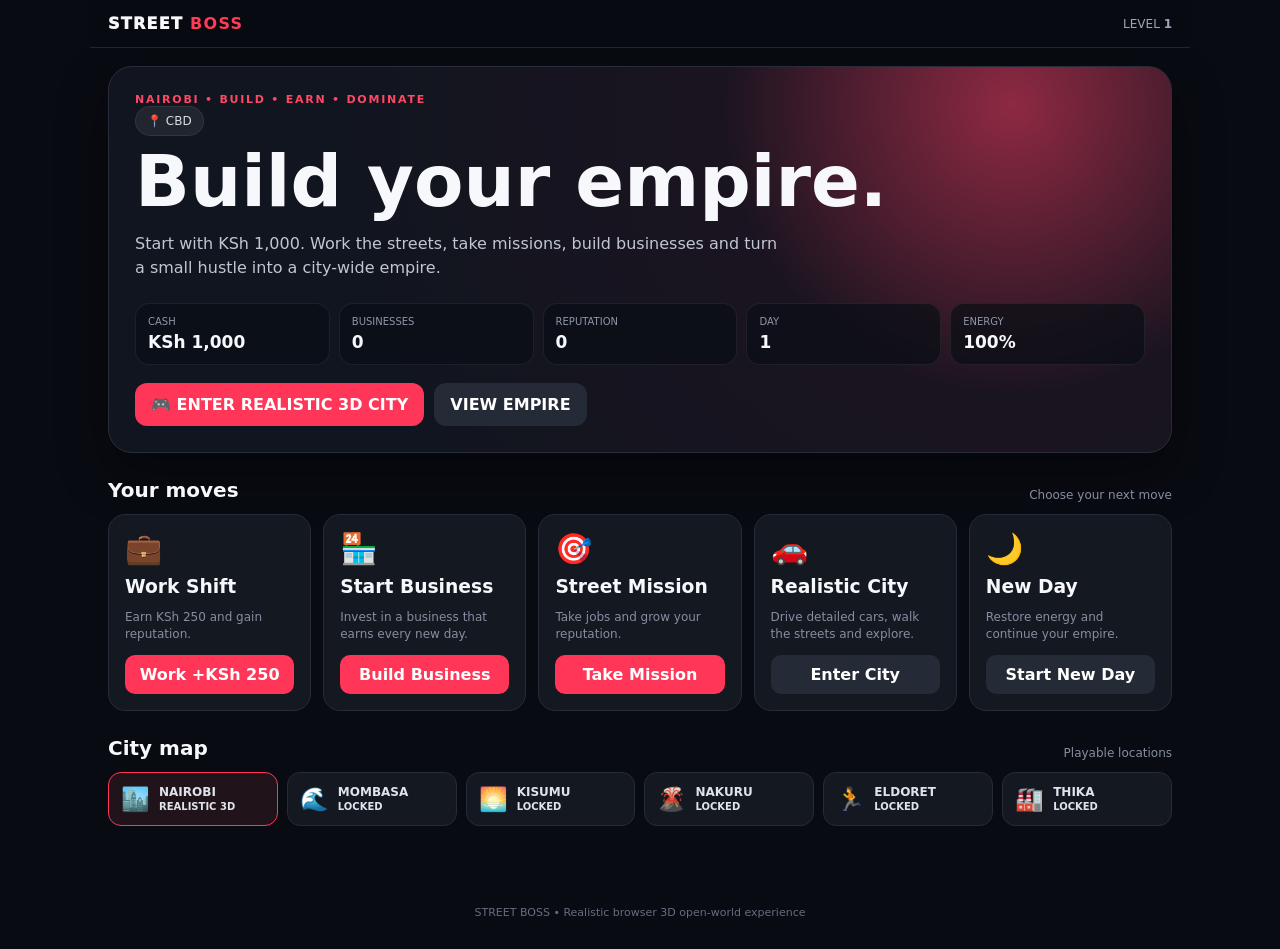
<file: index.html>
<!doctype html><html lang="en"><head><meta charset="utf-8"><meta name="viewport" content="width=device-width,initial-scale=1,maximum-scale=1,user-scalable=no"><meta name="theme-color" content="#090b12"><link rel="manifest" href="./manifest.webmanifest"><title>STREET BOSS — Build Your Empire</title><style>*{box-sizing:border-box}body{margin:0;background:#090b12;color:#f7f8fb;font-family:Inter,system-ui,-apple-system,Segoe UI,sans-serif}button{font:inherit;border:0;cursor:pointer}.app{max-width:1100px;margin:auto;min-height:100vh}.top{position:sticky;top:0;z-index:10;background:#090b12ed;backdrop-filter:blur(18px);border-bottom:1px solid #202532;padding:14px 18px}.nav{display:flex;align-items:center;justify-content:space-between}.brand{font-weight:950;letter-spacing:.08em}.brand b{color:#ff3b57}.level{font-size:12px;color:#9da5b6}.hero{margin:18px;border:1px solid #282d39;border-radius:24px;padding:26px;background:radial-gradient(circle at 85% 10%,#8e2942,#1a1420 30%,#11151f 70%);box-shadow:0 20px 50px #0006}.eyebrow{color:#ff4863;font-size:11px;font-weight:900;letter-spacing:.16em}.hero h1{font-size:clamp(38px,7vw,72px);line-height:.94;margin:12px 0}.hero p{color:#c0c6d2;max-width:650px;line-height:1.55}.location{display:inline-flex;gap:7px;background:#ffffff12;border:1px solid #ffffff12;border-radius:99px;padding:7px 11px;color:#d8dce5;font-size:12px}.stats{display:grid;grid-template-columns:repeat(5,1fr);gap:9px;margin-top:22px}.stat{background:#0b0e15b8;border:1px solid #ffffff12;border-radius:14px;padding:12px}.stat small{display:block;color:#8e97a8;font-size:10px}.stat strong{display:block;margin-top:5px;font-size:17px}.play{display:flex;gap:10px;flex-wrap:wrap;margin-top:18px}.play button{padding:12px 16px;border-radius:12px;background:#ff3657;color:#fff;font-weight:900}.play button.alt{background:#252b36}.wrap{padding:0 18px 50px}.head{display:flex;align-items:end;justify-content:space-between;margin:25px 0 12px}.head h2{margin:0;font-size:20px}.muted{color:#858ea0;font-size:12px}.grid{display:grid;grid-template-columns:repeat(5,1fr);gap:12px}.card{background:#141821;border:1px solid #252b37;border-radius:17px;padding:16px;min-height:170px}.icon{font-size:30px}.card h3{margin:10px 0 5px}.card p{color:#858ea0;font-size:12px;min-height:34px;line-height:1.4}.card button{width:100%;padding:10px;border-radius:10px;background:#ff3657;color:white;font-weight:850}.card button.alt{background:#252b36}.city-grid{display:grid;grid-template-columns:repeat(6,1fr);gap:9px}.city{background:#141821;border:1px solid #252b37;color:#dfe3eb;border-radius:13px;padding:12px;display:flex;align-items:center;gap:9px;text-align:left}.city span{font-size:23px}.city b{font-size:12px}.city.selected{border-color:#ff3657;background:#21131a}.footer{text-align:center;color:#656e80;padding:30px;font-size:11px}@media(max-width:850px){.grid{grid-template-columns:repeat(3,1fr)}.city-grid{grid-template-columns:repeat(3,1fr)}.stats{grid-template-columns:repeat(3,1fr)}}@media(max-width:560px){.hero{margin:10px;padding:19px}.wrap{padding:0 10px 40px}.grid{grid-template-columns:repeat(2,1fr)}.stats{grid-template-columns:repeat(2,1fr)}.city-grid{grid-template-columns:repeat(2,1fr)}} </style></head><body><div class="app"><header class="top"><div class="nav"><div class="brand">STREET <b>BOSS</b></div><div class="level">LEVEL <strong>1</strong></div></div></header><section class="hero"><div class="eyebrow">NAIROBI • BUILD • EARN • DOMINATE</div><div class="location">📍 CBD</div><h1>Build your empire.</h1><p>Start with KSh 1,000. Work the streets, take missions, build businesses and turn a small hustle into a city-wide empire.</p><div class="stats"><div class="stat"><small>CASH</small><strong>KSh 1,000</strong></div><div class="stat"><small>BUSINESSES</small><strong>0</strong></div><div class="stat"><small>REPUTATION</small><strong>0</strong></div><div class="stat"><small>DAY</small><strong>1</strong></div><div class="stat"><small>ENERGY</small><strong>100%</strong></div></div><div class="play"><button onclick="location.href='./3d-safe.html'">🎮 ENTER REALISTIC 3D CITY</button><button class="alt" onclick="document.querySelector('.wrap').scrollIntoView({behavior:'smooth'})">VIEW EMPIRE</button></div></section><main class="wrap"><div class="head"><h2>Your moves</h2><span class="muted">Choose your next move</span></div><div class="grid"><article class="card"><div class="icon">💼</div><h3>Work Shift</h3><p>Earn KSh 250 and gain reputation.</p><button onclick="action('work')">Work +KSh 250</button></article><article class="card"><div class="icon">🏪</div><h3>Start Business</h3><p>Invest in a business that earns every new day.</p><button onclick="action('business')">Build Business</button></article><article class="card"><div class="icon">🎯</div><h3>Street Mission</h3><p>Take jobs and grow your reputation.</p><button onclick="location.href='./3d-safe.html'">Take Mission</button></article><article class="card"><div class="icon">🚗</div><h3>Realistic City</h3><p>Drive detailed cars, walk the streets and explore.</p><button class="alt" onclick="location.href='./3d-safe.html'">Enter City</button></article><article class="card"><div class="icon">🌙</div><h3>New Day</h3><p>Restore energy and continue your empire.</p><button class="alt" onclick="action('rest')">Start New Day</button></article></div><div class="head"><h2>City map</h2><span class="muted">Playable locations</span></div><div class="city-grid"><button class="city selected" onclick="location.href='./3d-safe.html'"><span>🏙️</span><b>NAIROBI<br><small>REALISTIC 3D</small></b></button><button class="city"><span>🌊</span><b>MOMBASA<br><small>LOCKED</small></b></button><button class="city"><span>🌅</span><b>KISUMU<br><small>LOCKED</small></b></button><button class="city"><span>🌋</span><b>NAKURU<br><small>LOCKED</small></b></button><button class="city"><span>🏃</span><b>ELDORET<br><small>LOCKED</small></b></button><button class="city"><span>🏭</span><b>THIKA<br><small>LOCKED</small></b></button></div></main><footer class="footer">STREET BOSS • Realistic browser 3D open-world experience</footer></div><script src="./game.js"></script><script>if('serviceWorker'in navigator)navigator.serviceWorker.register('./sw.js').catch(()=>{});</script></body></html>
</file>
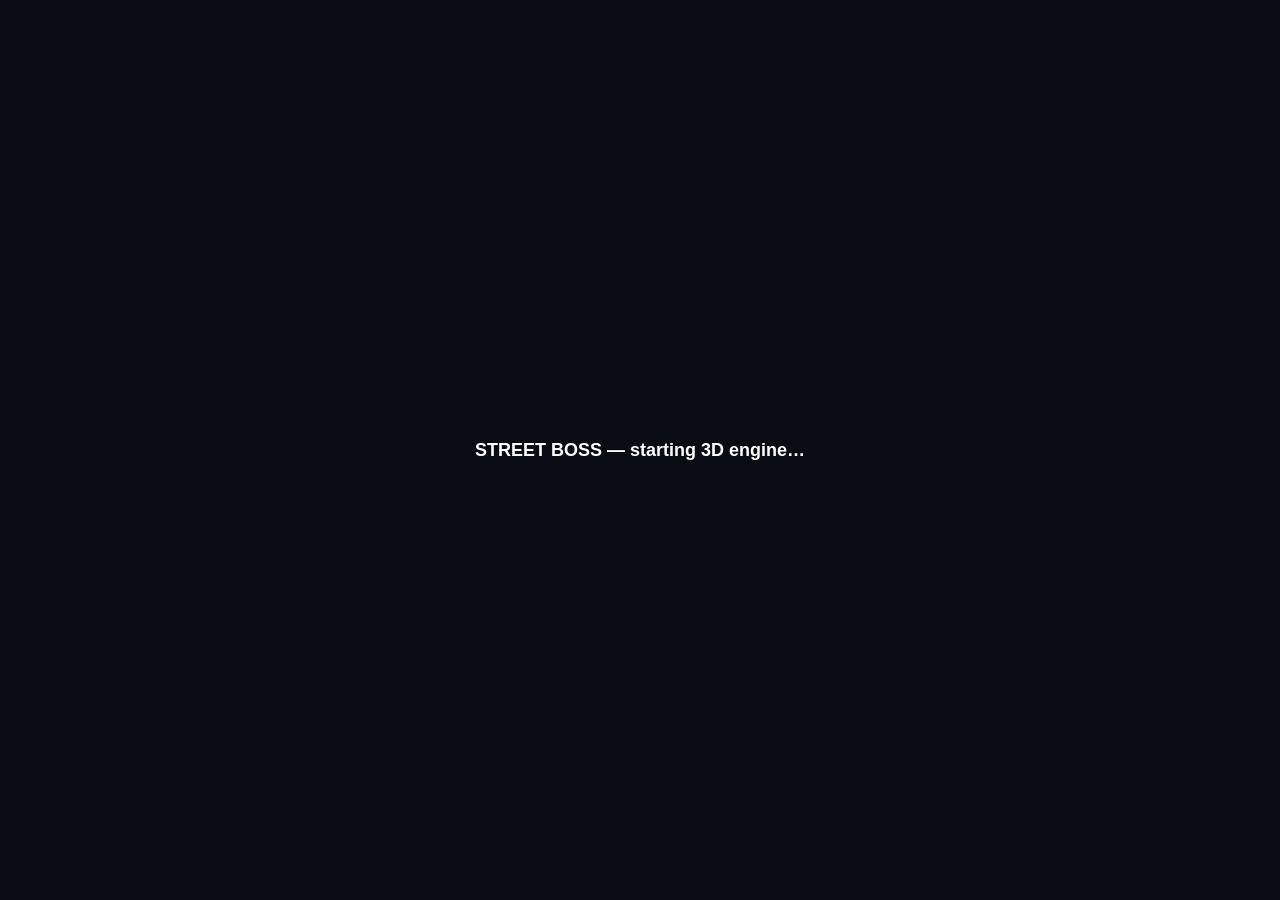
<file: 3d-safe.html>
<!doctype html><html><head><meta charset="utf-8"><meta name="viewport" content="width=device-width,initial-scale=1,maximum-scale=1,user-scalable=no"><title>STREET BOSS 3D</title><style>html,body{margin:0;height:100%;overflow:hidden;background:#101820;font-family:Arial;color:#fff}canvas{display:block}.hud{position:fixed;z-index:5;top:0;left:0;right:0;padding:12px;pointer-events:none}.pill{display:inline-block;background:#081019dd;border:1px solid #ffffff22;border-radius:12px;padding:8px 11px;margin:3px;font-size:12px;font-weight:800}.money{color:#ff526c}.wanted{color:#ffd34d}.buttons{position:fixed;z-index:6;right:12px;bottom:12px;display:flex;flex-direction:column;gap:8px}.buttons button,.pad button{border:0;border-radius:14px;background:#f33656;color:#fff;font-weight:900;padding:12px;cursor:pointer}.buttons .dark{background:#101a24}.pad{position:fixed;z-index:6;left:12px;bottom:12px;display:grid;grid-template-columns:55px 55px 55px;gap:5px}.pad button{height:55px;background:#081019dd;border:1px solid #ffffff22;font-size:20px}.up{grid-column:2}.down{grid-column:2}.right{grid-column:3}.loading{position:fixed;z-index:20;inset:0;display:grid;place-items:center;background:#080d13;font-weight:900;font-size:18px}.msg{position:fixed;z-index:30;left:50%;top:50%;transform:translate(-50%,-50%);background:#111923;padding:24px;border-radius:18px;max-width:80%;text-align:center;display:none}</style></head><body><div id="load" class="loading">STREET BOSS — starting 3D engine…</div><div id="msg" class="msg"></div><div class="hud"><span class="pill">STREET <b style="color:#ff3657">BOSS</b></span><span class="pill money" id="cash">KSh 1,000</span><span class="pill">REP <b id="rep">0</b></span><span class="pill wanted">WANTED <b id="wanted">0</b> ★★★★★</span><span class="pill" id="mode">ON FOOT</span></div><div class="buttons"><button id="enter">ENTER VEHICLE</button><button class="dark" id="mission">MISSION</button><button class="dark" onclick="location.href='./'">DASHBOARD</button></div><div class="pad"><button class="up" data-k="u">▲</button><button data-k="l">◀</button><button class="down" data-k="d">▼</button><button class="right" data-k="r">▶</button></div><script>function showError(t){document.getElementById('load').style.display='none';const m=document.getElementById('msg');m.style.display='block';m.innerHTML=t}function loadThree(){return new Promise((resolve,reject)=>{const urls=['https://cdn.jsdelivr.net/npm/three@0.180.0/build/three.min.js','https://unpkg.com/three@0.180.0/build/three.min.js','https://cdnjs.cloudflare.com/ajax/libs/three.js/r180/three.min.js'];let i=0;function next(){if(i>=urls.length){reject(new Error('All 3D engine servers failed'));return}const s=document.createElement('script');s.src=urls[i++];s.async=true;s.onload=()=>window.THREE?resolve():next();s.onerror=next;document.head.appendChild(s)}next()})}loadThree().then(start).catch(e=>showError('STREET BOSS could not start the 3D engine.<br><br>Check your internet connection, then refresh this page.')).catch(console.error);function start(){try{const T=window.THREE,$=id=>document.getElementById(id),save=JSON.parse(localStorage.getItem('streetboss-save-v1')||'{}');save.cash=Number.isFinite(save.cash)?save.cash:1000;save.rep=Number.isFinite(save.rep)?save.rep:0;const scene=new T.Scene();scene.background=new T.Color(0x78979e);scene.fog=new T.Fog(0x78979e,80,700);const camera=new T.PerspectiveCamera(60,innerWidth/innerHeight,.1,1200);const renderer=new T.WebGLRenderer({antialias:true});renderer.setSize(innerWidth,innerHeight);renderer.setPixelRatio(Math.min(devicePixelRatio,1.5));renderer.shadowMap.enabled=true;renderer.shadowMap.type=T.PCFSoftShadowMap;document.body.prepend(renderer.domElement);scene.add(new T.HemisphereLight(0xdbeeff,0x30452f,2));const sun=new T.DirectionalLight(0xffdfbd,3);sun.position.set(-120,180,100);sun.castShadow=true;sun.shadow.mapSize.set(1024,1024);scene.add(sun);const mat=(c,r=.8,m=0)=>new T.MeshStandardMaterial({color:c,roughness:r,metalness:m});const grass=mat(0x466b45),road=mat(0x252a30,.95),building=mat(0x737b82,.8),glass=mat(0x356277,.15,.35),red=mat(0xe83350,.3,.25),black=mat(0x11151a,.3,.7),skin=mat(0x89533b),cloth=mat(0x273a54);function cube(w,h,d,m,x,y,z){const o=new T.Mesh(new T.BoxGeometry(w,h,d),m);o.position.set(x,y,z);o.castShadow=o.receiveShadow=true;return o}scene.add(cube(1000,.2,1000,grass,0,-.1,0));for(let z=-300;z<=300;z+=100)scene.add(cube(1000,.12,55,road,0,.02,z));for(let x=-300;x<=300;x+=100)scene.add(cube(55,.12,1000,road,x,.02,0));const buildings=[];for(let x=-450;x<=450;x+=100)for(let z=-450;z<=450;z+=100){if(Math.abs(x)<=30&&Math.abs(z)<=30)continue;const h=18+((Math.abs(x*7+z*11)%35));const b=cube(52,h,52,mat([0x6f625b,0x63727b,0x8a755f,0x596d72][Math.abs(x+z)%4],.78),x,h/2,z);buildings.push({x,z,w:52,d:52});for(let y=4;y<h;y+=4)for(let xx=-20;xx<=20;xx+=8){b.parent.add(cube(3,1.6,.12,glass,x+xx,y,z-26.1));b.parent.add(cube(3,1.6,.12,glass,x+xx,y,z+26.1))}}function person(scale=1,color=0x263449){const g=new T.Group();g.add(cube(.9,1.5,.55,mat(color,.75),0,2.4,0));const head=new T.Mesh(new T.SphereGeometry(.42,20,14),skin);head.position.y=3.45;g.add(head);for(const a of[-.24,.24])g.add(cube(.28,1.5,.3,black,a,.75,0));g.scale.setScalar(scale);return g}function car(color){const g=new T.Group();g.add(cube(2.5,.65,4.5,mat(color,.28,.3),0,.65,0));g.add(cube(2,.65,2.2,black,0,1.15,-.15));g.add(cube(1.65,.4,1.7,glass,0,1.5,-.15));for(const x of[-1.2,1.2])for(const z of[-1.5,1.5]){const w=new T.Mesh(new T.CylinderGeometry(.36,.36,.24,18),black);w.rotation.z=Math.PI/2;w.position.set(x,.3,z);g.add(w)}g.traverse(o=>{if(o.isMesh)o.castShadow=true});return g}const player=person(1.1);player.position.set(0,0,40);scene.add(player);const vehicle=car(0xe83350);vehicle.position.set(6,.1,42);scene.add(vehicle);const people=[];for(let i=0;i<18;i++){const p=person(.75,[0x263449,0x7d3940,0x2d6645,0x8a6948][i%4]);p.position.set(-450+(i*87)%900,0,-450+(i*137)%900);p.userData.v=i%2?1:-1;scene.add(p);people.push(p)}const cars=[];for(let i=0;i<12;i++){const c=car([0xd8ad36,0x3673a8,0xe8e8e8,0x30343a,0xc94757][i%5]);c.position.set(-450+i*80,.1,i%2?110:-110);scene.add(c);cars.push({o:c,v:(i%2?1:-1)*(9+i%4*2)})}const marker=new T.Mesh(new T.CylinderGeometry(2.7,.8,.2,32),new T.MeshBasicMaterial({color:0xb85cff}));marker.position.set(150,.15,-150);scene.add(marker);let inCar=false,wanted=0,done=false;const keys={u:0,d:0,l:0,r:0};function sync(){$('cash').textContent='KSh '+Math.floor(save.cash).toLocaleString();$('rep').textContent=Math.floor(save.rep);$('wanted').textContent=wanted;$('mode').textContent=inCar?'IN VEHICLE':'ON FOOT';$('enter').textContent=inCar?'EXIT VEHICLE':'ENTER VEHICLE';localStorage.setItem('streetboss-save-v1',JSON.stringify(save))}sync();function toggle(){if(!inCar&&player.position.distanceTo(vehicle.position)<8){inCar=true;player.visible=false;vehicle.position.copy(player.position);sync()}else if(inCar){inCar=false;player.visible=true;player.position.copy(vehicle.position);player.position.x+=3;sync()}}$('enter').onclick=toggle;$('mission').onclick=()=>{done=false};addEventListener('keydown',e=>{const k=e.key.toLowerCase();if(k==='w'||k==='arrowup')keys.u=1;if(k==='s'||k==='arrowdown')keys.d=1;if(k==='a'||k==='arrowleft')keys.l=1;if(k==='d'||k==='arrowright')keys.r=1;if(k==='e')toggle();if(k==='f'){wanted=Math.min(5,wanted+1);sync()}if(k==='r'){player.position.set(0,0,40);vehicle.position.set(6,.1,42);inCar=false;player.visible=true;sync()}});addEventListener('keyup',e=>{const k=e.key.toLowerCase();if(k==='w'||k==='arrowup')keys.u=0;if(k==='s'||k==='arrowdown')keys.d=0;if(k==='a'||k==='arrowleft')keys.l=0;if(k==='d'||k==='arrowright')keys.r=0});document.querySelectorAll('.pad button').forEach(b=>{b.onpointerdown=e=>{e.preventDefault();keys[b.dataset.k]=1};b.onpointerup=b.onpointercancel=()=>keys[b.dataset.k]=0});function loop(t){const dt=.016,sp=inCar?24:9;const dx=(keys.r-keys.l)*sp*dt,dz=(keys.d-keys.u)*sp*dt;if(inCar){vehicle.position.x+=dx;vehicle.position.z+=dz;player.position.copy(vehicle.position)}else{player.position.x+=dx;player.position.z+=dz;if(dx||dz)player.rotation.y=Math.atan2(dx,dz)}people.forEach(p=>{p.position.x+=p.userData.v*dt;if(p.position.x>470||p.position.x<-470)p.userData.v*=-1});cars.forEach(c=>{c.o.position.x+=c.v*dt;if(c.o.position.x>500)c.o.position.x=-500;if(c.o.position.x<-500)c.o.position.x=500});const target=inCar?vehicle:player;camera.position.lerp(new T.Vector3(target.position.x,8,target.position.z+15),.1);camera.lookAt(target.position.x,target.position.y+2,target.position.z);marker.rotation.y+=.02;if(!done&&target.position.distanceTo(marker.position)<8){done=true;save.cash+=500;save.rep+=10;sync()}renderer.render(scene,camera);requestAnimationFrame(loop)}addEventListener('resize',()=>{camera.aspect=innerWidth/innerHeight;camera.updateProjectionMatrix();renderer.setSize(innerWidth,innerHeight)});$('load').style.display='none';requestAnimationFrame(loop)}catch(e){showError('STREET BOSS 3D error: '+e.message)}}
</file>
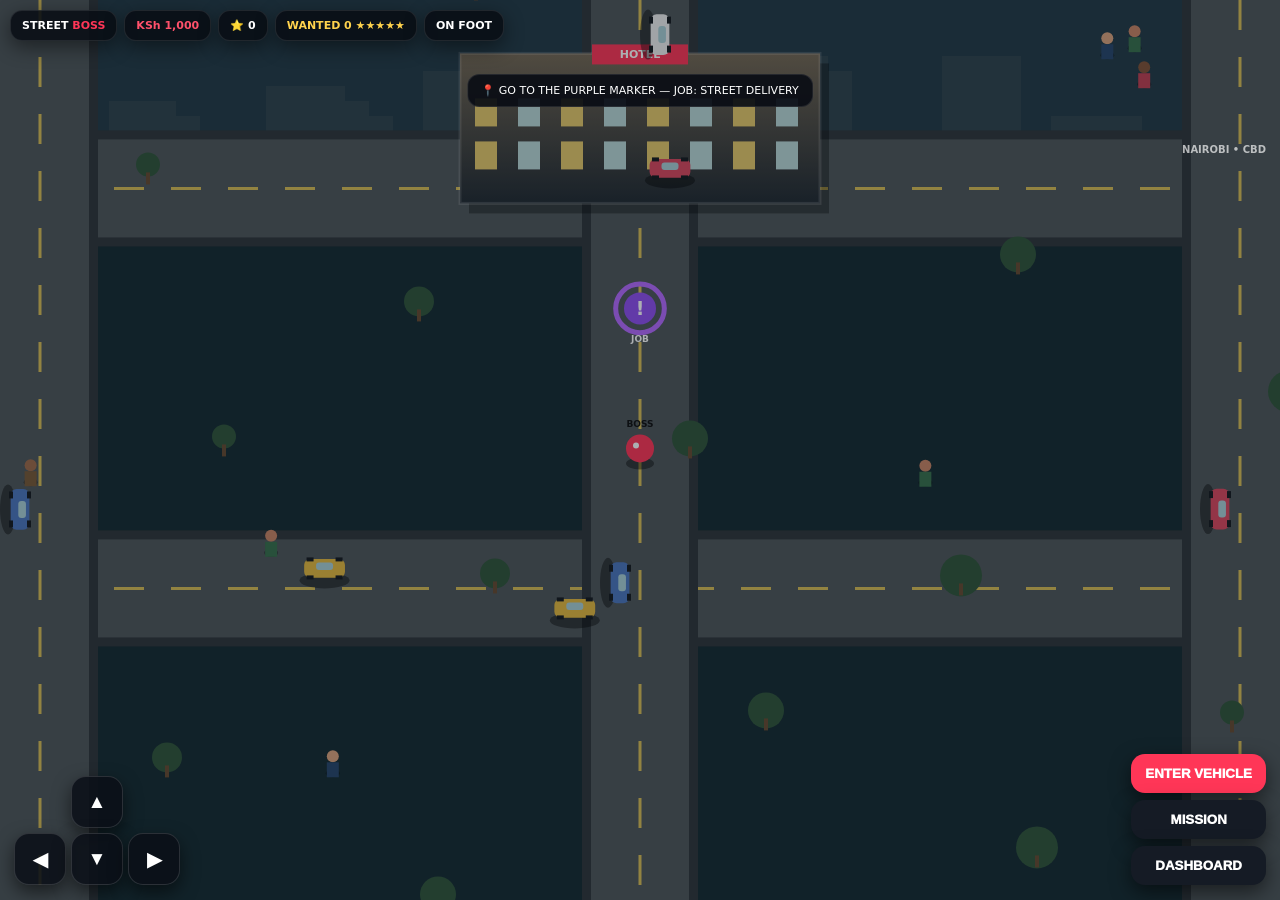
<file: city.html>
<!doctype html><html lang="en"><head><meta charset="utf-8"><meta name="viewport" content="width=device-width,initial-scale=1,viewport-fit=cover"><meta name="theme-color" content="#090b12"><title>STREET BOSS — Open World</title><style>*{box-sizing:border-box}html,body{margin:0;height:100%;overflow:hidden;background:#111;font-family:Inter,system-ui,sans-serif;color:#fff}canvas{position:fixed;inset:0;width:100%;height:100%;display:block}.hud{position:fixed;inset:0;pointer-events:none}.top{display:flex;gap:7px;padding:10px;flex-wrap:wrap}.pill{background:#090d14dd;border:1px solid #ffffff18;border-radius:12px;padding:8px 11px;font-size:11px;font-weight:900;box-shadow:0 6px 20px #0007}.money{color:#ff516b}.wanted{color:#ffd34d}.mission{position:absolute;left:50%;top:74px;transform:translateX(-50%);background:#090d14e8;border:1px solid #ffffff18;border-radius:12px;padding:9px 13px;font-size:11px;white-space:nowrap}.controls{position:absolute;left:14px;bottom:15px;display:grid;grid-template-columns:52px 52px 52px;grid-template-rows:52px 52px;gap:5px;pointer-events:auto}.btn{border:1px solid #ffffff22;background:#0b1018dd;color:#fff;border-radius:15px;font-size:19px;font-weight:900;touch-action:none;box-shadow:0 7px 18px #0008}.up{grid-column:2}.left{grid-row:2}.down{grid-column:2;grid-row:2}.right{grid-column:3;grid-row:2}.actions{position:absolute;right:14px;bottom:15px;display:flex;flex-direction:column;gap:7px;pointer-events:auto}.act{background:#ff3657;color:#fff;border:0;border-radius:14px;padding:12px 14px;font-weight:950;box-shadow:0 7px 20px #0008}.dark{background:#151b25}.toast{position:fixed;left:50%;bottom:92px;transform:translate(-50%,20px);opacity:0;background:#fff;color:#111;padding:10px 15px;border-radius:12px;font-size:12px;font-weight:900;transition:.2s;z-index:5}.toast.show{opacity:1;transform:translate(-50%,0)}@media(max-width:600px){.mission{font-size:9px;top:65px}.pill{font-size:10px;padding:7px 9px}}</style></head><body><canvas id="c"></canvas><div class="hud"><div class="top"><div class="pill">STREET <span style="color:#ff3657">BOSS</span></div><div class="pill money" id="cash">KSh 1,000</div><div class="pill">⭐ <span id="rep">0</span></div><div class="pill wanted">WANTED <span id="stars">0</span> ★★★★★</div><div class="pill" id="mode">ON FOOT</div></div><div class="mission" id="missionText">📍 GO TO THE PURPLE MARKER — JOB: STREET DELIVERY</div><div class="controls"><button class="btn up" data-k="up">▲</button><button class="btn left" data-k="left">◀</button><button class="btn down" data-k="down">▼</button><button class="btn right" data-k="right">▶</button></div><div class="actions"><button class="act" id="action">ENTER VEHICLE</button><button class="act dark" id="missionBtn">MISSION</button><button class="act dark" onclick="location.href='./'">DASHBOARD</button></div></div><div id="toast" class="toast"></div><script>
const cv=document.getElementById('c'),x=cv.getContext('2d'),S='streetboss-save-v1';let save=JSON.parse(localStorage.getItem(S)||'{}');save.cash=save.cash??1000;save.rep=save.rep??0;localStorage.setItem(S,JSON.stringify(save));let W,H,dpr,keys={up:0,down:0,left:0,right:0},cam={x:1500,y:1050},mode='foot',wanted=0,mission={x:1500,y:420,active:true},player={x:1500,y:560,a:0},car={x:1490,y:620,a:0,v:0},police=[];const roadsX=[360,900,1500,2100,2640],roadsY=[300,700,1100,1500,1850];const blocks=[{x:500,y:500,w:260,h:150,n:'KIBANDA',col:'#b66d3b'},{x:2450,y:500,w:320,h:170,n:'GARAGE',col:'#566977'},{x:500,y:1280,w:330,h:180,n:'OFFICE',col:'#637d8c'},{x:2400,y:1280,w:350,h:190,n:'NIGHT CLUB',col:'#543e78'},{x:1500,y:1690,w:420,h:180,n:'CENTRAL MARKET',col:'#a55e3d'},{x:1500,y:240,w:360,h:150,n:'HOTEL',col:'#766955'}];const npcs=[],traffic=[];for(let i=0;i<26;i++)npcs.push({x:100+Math.random()*2800,y:100+Math.random()*1900,dx:Math.random()<.5?-1:1,dy:Math.random()<.5?-1:1,c:i%4});for(let i=0;i<20;i++)traffic.push({x:Math.random()*3000,y:roadsY[i%roadsY.length]+(i%2?20:-20),v:80+Math.random()*100,d:i%2?1:-1,col:['#d9485f','#e4b83f','#4c76bd','#e9e9e9','#222'][i%5],vert:false});for(let i=0;i<10;i++)traffic.push({x:roadsX[i%roadsX.length]+(i%2?20:-20),y:Math.random()*2100,v:70+Math.random()*90,d:i%2?1:-1,col:['#d9485f','#e4b83f','#4c76bd','#eee'][i%4],vert:true});for(let i=0;i<3;i++)police.push({x:200+i*250,y:180});function resize(){dpr=devicePixelRatio||1;W=innerWidth;H=innerHeight;cv.width=W*dpr;cv.height=H*dpr;x.setTransform(dpr,0,0,dpr,0,0)}addEventListener('resize',resize);resize();const $=i=>document.getElementById(i);function sync(){localStorage.setItem(S,JSON.stringify(save));$('cash').textContent='KSh '+Math.floor(save.cash).toLocaleString();$('rep').textContent=Math.floor(save.rep);$('stars').textContent=Math.floor(wanted);$('mode').textContent=mode==='car'?'IN VEHICLE':'ON FOOT';$('action').textContent=mode==='car'?'EXIT VEHICLE':'ENTER VEHICLE'}function toast(t){let e=$('toast');e.textContent=t;e.classList.add('show');clearTimeout(window.tt);window.tt=setTimeout(()=>e.classList.remove('show'),1800)}sync();function sx(a){return a-cam.x+W/2}function sy(a){return a-cam.y+H/2}function blocked(px,py){return blocks.some(b=>Math.abs(px-b.x)<b.w/2+12&&Math.abs(py-b.y)<b.h/2+12)}function carDraw(px,py,a,col,sc=1){let X=sx(px),Y=sy(py);x.save();x.translate(X,Y);x.rotate(a);x.fillStyle='#0006';x.beginPath();x.ellipse(0,12,25,8,0,0,7);x.fill();x.fillStyle=col;x.beginPath();x.roundRect(-24*sc,-11*sc,48*sc,22*sc,6);x.fill();x.fillStyle='#a9ced5';x.beginPath();x.roundRect(-10*sc,-7*sc,20*sc,9*sc,3);x.fill();x.fillStyle='#171b20';x.fillRect(-18,-11,7,4);x.fillRect(11,-11,7,4);x.fillRect(-18,7,7,4);x.fillRect(11,7,7,4);x.restore()}
function draw(){let night=new Date().getHours()>19||new Date().getHours()<6;x.fillStyle=night?'#172b31':'#638866';x.fillRect(0,0,W,H);x.fillStyle=night?'#243a46':'#7899a0';x.fillRect(0,0,W,H*.19);for(let i=0;i<24;i++){let bx=(i*157)%W,bh=25+(i%7)*15;x.fillStyle=night?'#30434c':'#506960';x.fillRect(bx,H*.19-bh,55+(i%4)*12,bh)}for(const y of roadsY){x.fillStyle='#30363a';x.fillRect(0,sy(y-58),W,116);x.fillStyle='#50575a';x.fillRect(0,sy(y-49),W,98);x.strokeStyle='#d8bd56';x.lineWidth=3;x.setLineDash([30,27]);x.beginPath();x.moveTo(0,sy(y));x.lineTo(W,sy(y));x.stroke();x.setLineDash([])}for(const q of roadsX){x.fillStyle='#30363a';x.fillRect(sx(q-58),0,116,H);x.fillStyle='#50575a';x.fillRect(sx(q-49),0,98,H);x.strokeStyle='#d8bd56';x.lineWidth=3;x.setLineDash([30,27]);x.beginPath();x.moveTo(sx(q),0);x.lineTo(sx(q),H);x.stroke();x.setLineDash([])}for(let i=0;i<55;i++){let tx=(i*271)%3000,ty=(i*137)%2100;x.fillStyle='#31563b';x.beginPath();x.arc(sx(tx),sy(ty),12+(i%4)*3,0,7);x.fill();x.fillStyle='#684b31';x.fillRect(sx(tx-2),sy(ty+8),4,12)}for(const b of blocks){let bx=sx(b.x-b.w/2),by=sy(b.y-b.h/2);x.fillStyle='#0005';x.fillRect(bx+9,by+10,b.w,b.h);let g=x.createLinearGradient(bx,by,bx,by+b.h);g.addColorStop(0,b.col);g.addColorStop(1,'#222a31');x.fillStyle=g;x.fillRect(bx,by,b.w,b.h);x.strokeStyle='#ffffff25';x.strokeRect(bx,by,b.w,b.h);for(let j=0;j<Math.floor(b.w/44);j++){x.fillStyle=j%2?'#b9d8d6':'#e5c86a';x.fillRect(bx+15+j*43,by+45,22,28);x.fillRect(bx+15+j*43,by+88,22,28)}x.fillStyle='#ff3657';x.fillRect(bx+b.w/2-48,by-9,96,20);x.fillStyle='#fff';x.font='900 11px system-ui';x.textAlign='center';x.fillText(b.n,bx+b.w/2,by+5)}for(const n of npcs){n.x+=n.dx*.15;n.y+=n.dy*.15;let px=sx(n.x),py=sy(n.y);x.fillStyle='#0005';x.beginPath();x.ellipse(px,py+12,7,4,0,0,7);x.fill();x.fillStyle=['#d9a27c','#805337','#c78465','#9f6b4a'][n.c];x.beginPath();x.arc(px,py-5,6,0,7);x.fill();x.fillStyle=['#29476c','#bf4052','#39704c','#7a5a38'][n.c];x.fillRect(px-6,py+1,12,15)}for(const t of traffic){t.x+=t.vert?0:t.d*t.v*.016;t.y+=t.vert?t.d*t.v*.016:0;if(t.x>3050)t.x=-50;if(t.x<-50)t.x=3050;if(t.y>2150)t.y=-50;if(t.y<-50)t.y=2150;carDraw(t.x,t.y,t.vert?Math.PI/2:0,t.col,.85)}if(mode==='car')carDraw(car.x,car.y,car.a,'#ff3657',1.05);else{let px=sx(player.x),py=sy(player.y);x.fillStyle='#0006';x.beginPath();x.ellipse(px,py+15,14,6,0,0,7);x.fill();x.fillStyle='#ff3657';x.beginPath();x.arc(px,py,14,0,7);x.fill();x.fillStyle='#fff';x.beginPath();x.arc(px-4,py-3,3,0,7);x.fill();x.fillStyle='#111';x.font='900 9px system-ui';x.textAlign='center';x.fillText('BOSS',px,py-21)}for(const p of police){if(wanted){let tx=mode==='car'?car.x:player.x,ty=mode==='car'?car.y:player.y,dx=tx-p.x,dy=ty-p.y,d=Math.hypot(dx,dy);if(d<700){p.x+=dx/d*35*.016;p.y+=dy/d*35*.016}}carDraw(p.x,p.y,0,'#2e6bd1',1)}let mx=sx(mission.x),my=sy(mission.y);x.strokeStyle='#b56aff';x.lineWidth=5;x.beginPath();x.arc(mx,my,25+Math.sin(Date.now()/160)*5,0,7);x.stroke();x.fillStyle='#8f4ff0';x.beginPath();x.arc(mx,my,16,0,7);x.fill();x.fillStyle='#fff';x.font='900 19px system-ui';x.textAlign='center';x.fillText('!',mx,my+7);x.font='800 9px system-ui';x.fillText('JOB',mx,my+34);if(night){x.fillStyle='#07101a55';x.fillRect(0,0,W,H)}x.fillStyle='#ffffffaa';x.font='800 10px system-ui';x.textAlign='right';x.fillText('NAIROBI • CBD',W-14,Math.max(110,H*.17))}
function move(dt){let dx=(keys.right?1:0)-(keys.left?1:0),dy=(keys.down?1:0)-(keys.up?1:0);if(mode==='foot'){if(dx||dy){let l=Math.hypot(dx,dy);dx/=l;dy/=l;let nx=player.x+dx*190*dt,ny=player.y+dy*190*dt;if(!blocked(nx,player.y))player.x=nx;if(!blocked(player.x,ny))player.y=ny}}else{let throttle=(keys.up?1:0)-(keys.down?1:0);car.v+=throttle*250*dt;car.v*=Math.pow(.88,dt*60);car.v=Math.max(-90,Math.min(430,car.v));car.a+=((keys.right?1:0)-(keys.left?1:0))*1.9*dt*(Math.abs(car.v)/120+.2);let nx=car.x+Math.cos(car.a)*car.v*dt,ny=car.y+Math.sin(car.a)*car.v*dt;if(!blocked(nx,ny)){car.x=nx;car.y=ny}else{car.v*=-.25;wanted=Math.min(5,wanted+1);toast('💥 Crash! Police attention increased.')}}let tx=mode==='car'?car.x:player.x,ty=mode==='car'?car.y:player.y;cam.x+=(tx-cam.x)*Math.min(1,dt*5);cam.y+=(ty-cam.y)*Math.min(1,dt*5);if(wanted>0)wanted=Math.max(0,wanted-dt*.008);let dist=Math.hypot(tx-mission.x,ty-mission.y);if(mission.active&&dist<60){mission.active=false;save.cash+=700;save.rep+=15;wanted=Math.max(0,wanted-1);$('missionText').textContent='✅ JOB COMPLETE — KSh 700 +15 REP';toast('Mission complete! +KSh 700');setTimeout(()=>{mission.x=250+Math.random()*2500;mission.y=180+Math.random()*1700;mission.active=true;$('missionText').textContent='📍 NEW JOB — REACH THE PURPLE MARKER'},1400);sync()}}
function toggleVehicle(){if(mode==='foot'){let d=Math.hypot(player.x-car.x,player.y-car.y);if(d<100){mode='car';car.x=player.x;car.y=player.y;toast('🚗 Vehicle entered — WASD to drive');sync()}else toast('Walk closer to the red car.')}else{player.x=car.x-Math.cos(car.a)*35;player.y=car.y-Math.sin(car.a)*35;mode='foot';toast('You left the vehicle');sync()}}$('action').onclick=toggleVehicle;$('missionBtn').onclick=()=>toast('Follow the purple JOB marker.');addEventListener('keydown',e=>{let k=e.key.toLowerCase();if(k==='w'||k==='arrowup')keys.up=1;if(k==='s'||k==='arrowdown')keys.down=1;if(k==='a'||k==='arrowleft')keys.left=1;if(k==='d'||k==='arrowright')keys.right=1;if(k==='e')toggleVehicle()});addEventListener('keyup',e=>{let k=e.key.toLowerCase();if(k==='w'||k==='arrowup')keys.up=0;if(k==='s'||k==='arrowdown')keys.down=0;if(k==='a'||k==='arrowleft')keys.left=0;if(k==='d'||k==='arrowright')keys.right=0});document.querySelectorAll('[data-k]').forEach(b=>{let k=b.dataset.k;b.onpointerdown=e=>{e.preventDefault();keys[k]=1};b.onpointerup=b.onpointercancel=b.onpointerleave=()=>keys[k]=0});let last=performance.now();function loop(now){let dt=Math.min(.033,(now-last)/1000);last=now;move(dt);draw();requestAnimationFrame(loop)}requestAnimationFrame(loop);</script></body></html>
</file>
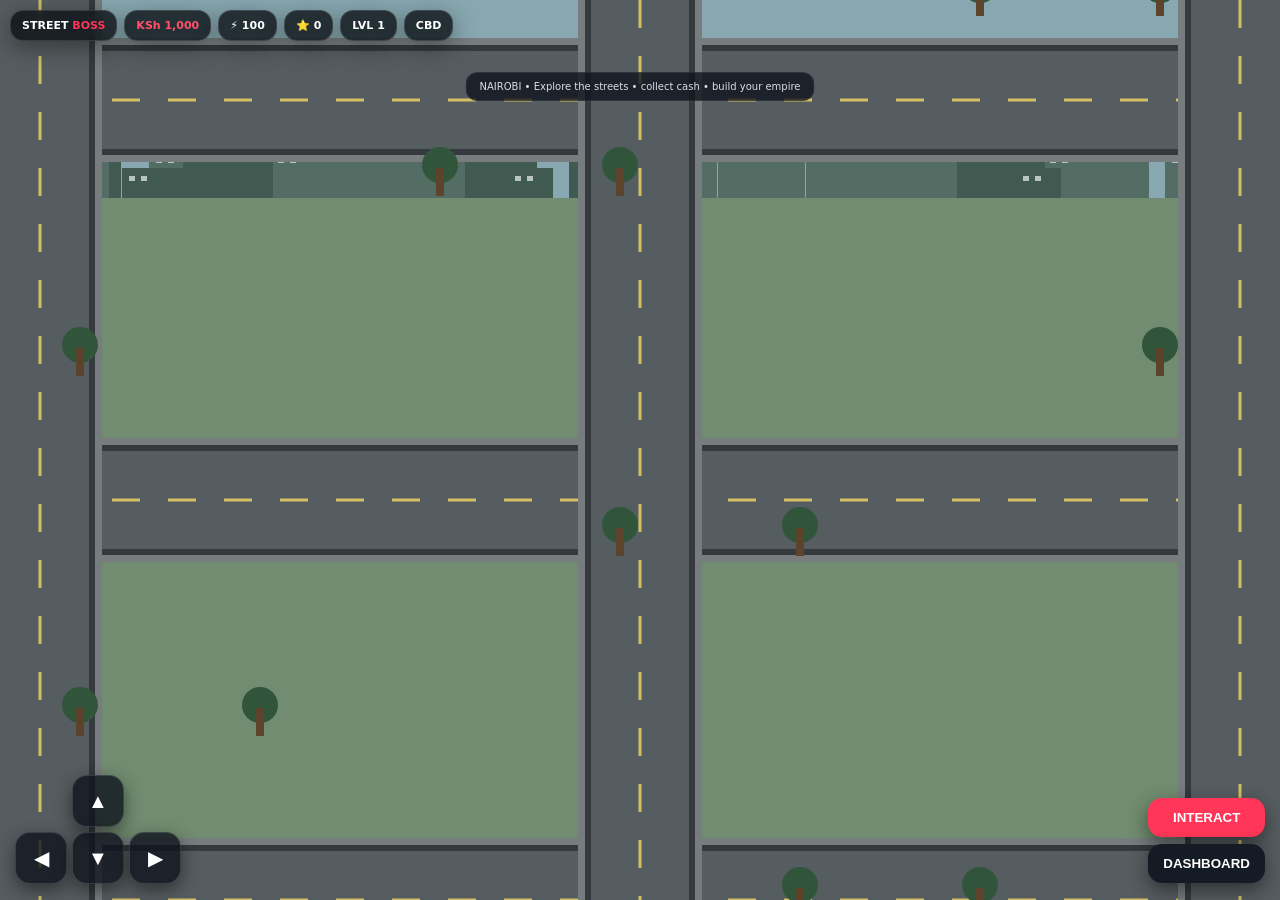
<file: game.html>
<!doctype html><html lang="en"><head><meta charset="utf-8"><meta name="viewport" content="width=device-width,initial-scale=1,viewport-fit=cover"><meta name="theme-color" content="#10151d"><title>STREET BOSS — Nairobi City</title><style>*{box-sizing:border-box}html,body{margin:0;width:100%;height:100%;overflow:hidden;background:#111;color:#fff;font-family:Inter,system-ui,sans-serif}#game{position:fixed;inset:0;width:100%;height:100%;display:block;background:#6e8f72}.hud{position:fixed;inset:0;pointer-events:none}.top{display:flex;gap:7px;padding:10px;flex-wrap:wrap}.pill{background:rgba(10,15,20,.78);border:1px solid rgba(255,255,255,.13);box-shadow:0 6px 24px #0006;backdrop-filter:blur(10px);border-radius:13px;padding:8px 11px;font-size:11px;font-weight:850}.money{color:#ff5269}.title{color:#fff}.title b{color:#ff3657}.hint{position:absolute;top:72px;left:50%;transform:translateX(-50%);padding:8px 13px;border-radius:12px;background:#10151dcc;border:1px solid #ffffff14;font-size:10px;color:#d9dde4;white-space:nowrap}.controls{position:absolute;left:15px;bottom:16px;display:grid;grid-template-columns:52px 52px 52px;grid-template-rows:52px 52px;gap:5px;pointer-events:auto}.ctrl{border:1px solid #ffffff22;background:#10151dcc;color:#fff;border-radius:15px;font-size:20px;box-shadow:0 6px 18px #0007;touch-action:none}.up{grid-column:2}.down{grid-column:2}.left{grid-column:1;grid-row:2}.right{grid-column:3;grid-row:2}.actions{position:absolute;right:15px;bottom:17px;display:flex;flex-direction:column;gap:7px;pointer-events:auto}.act{border:0;border-radius:14px;padding:12px 15px;background:#ff3657;color:#fff;font-weight:900;box-shadow:0 7px 20px #0007}.back{background:#151b24}.toast{position:fixed;z-index:20;left:50%;bottom:92px;transform:translate(-50%,15px);opacity:0;background:#fff;color:#111;padding:10px 15px;border-radius:12px;font-size:12px;font-weight:850;transition:.2s}.toast.show{opacity:1;transform:translate(-50%,0)}@media(max-width:600px){.hint{top:64px;font-size:9px}.pill{font-size:10px;padding:7px 9px}.controls{transform:scale(.9);transform-origin:bottom left}.actions{transform:scale(.9);transform-origin:bottom right}}</style></head><body><canvas id="game"></canvas><div class="hud"><div class="top"><div class="pill title">STREET <b>BOSS</b></div><div class="pill money" id="money">KSh 1,000</div><div class="pill">⚡ <span id="energy">100</span></div><div class="pill">⭐ <span id="rep">0</span></div><div class="pill">LVL <span id="level">1</span></div><div class="pill" id="district">CBD</div></div><div class="hint">NAIROBI • Explore the streets • collect cash • build your empire</div><div class="controls"><button class="ctrl up" data-key="up">▲</button><button class="ctrl left" data-key="left">◀</button><button class="ctrl down" data-key="down">▼</button><button class="ctrl right" data-key="right">▶</button></div><div class="actions"><button class="act" id="interact">INTERACT</button><button class="act back" onclick="location.href='./'">DASHBOARD</button></div></div><div id="toast" class="toast"></div><script>
const C=document.getElementById('game'),ctx=C.getContext('2d'),KEY='streetboss-save-v1';let save=JSON.parse(localStorage.getItem(KEY)||'{}');save.cash=save.cash??1000;save.energy=save.energy??100;save.rep=save.rep??0;save.missions=save.missions??0;save.level=save.level??1;save.district=save.district??'CBD';localStorage.setItem(KEY,JSON.stringify(save));const $=id=>document.getElementById(id);function level(){return Math.max(1,Math.floor(save.rep/50)+1)}function sync(){save.level=level();localStorage.setItem(KEY,JSON.stringify(save));$('money').textContent='KSh '+Math.floor(save.cash).toLocaleString();$('energy').textContent=Math.floor(save.energy);$('rep').textContent=Math.floor(save.rep);$('level').textContent=save.level;$('district').textContent=save.district}function toast(t){let e=$('toast');e.textContent=t;e.classList.add('show');clearTimeout(window.tm);window.tm=setTimeout(()=>e.classList.remove('show'),1700)}sync();
let W=innerWidth,H=innerHeight,worldW=3000,worldH=2100,cam={x:1500,y:1050},keys={up:false,down:false,left:false,right:false},player={x:1500,y:1050,r:16,speed:230},time=8*60*60,buildings=[],cars=[],people=[],cashDrops=[],mission={x:1500,y:430,active:true};
function resize(){W=C.width=innerWidth*devicePixelRatio;H=C.height=innerHeight*devicePixelRatio;C.style.width=innerWidth+'px';C.style.height=innerHeight+'px';ctx.setTransform(devicePixelRatio,0,0,devicePixelRatio,0,0);W=innerWidth;H=innerHeight}addEventListener('resize',resize);resize();
const roadX=[360,900,1500,2100,2640],roadY=[300,700,1100,1500,1850];const names=[['KIBANDA','SHOP',420,470,270,150,'#d17b35',250],['WESTLANDS GARAGE','GARAGE',2440,470,300,170,'#596b79',350],['CITY OFFICE','OFFICE',430,1270,320,180,'#637b8b',250],['NIGHT CLUB','CLUB',2410,1280,350,190,'#513f76',500],['CENTRAL MARKET','MARKET',1500,1680,420,180,'#a55e3c',450],['HOTEL','HOTEL',1500,240,360,150,'#7a6a58',550]];for(const n of names)buildings.push({name:n[0],type:n[1],x:n[2],y:n[3],w:n[4],h:n[5],color:n[6],reward:n[7]});
for(let i=0;i<12;i++)cashDrops.push({x:120+Math.random()*2760,y:120+Math.random()*1860,v:50+Math.floor(Math.random()*151),alive:true});for(let i=0;i<18;i++)people.push({x:100+Math.random()*2800,y:100+Math.random()*1900,dx:Math.random()<.5?1:-1,spd:35+Math.random()*45,type:i%3});for(let i=0;i<10;i++)cars.push({x:Math.random()*3000,y:roadY[i%roadY.length]+(i%2?18:-18),dir:i%2?1:-1,spd:100+Math.random()*90,color:['#e4b83f','#d94c55','#4f77bd','#e8e8e8','#222'][i%5],vertical:false});for(let i=0;i<7;i++)cars.push({x:roadX[i%roadX.length]+(i%2?18:-18),y:Math.random()*2100,dir:i%2?1:-1,spd:90+Math.random()*80,color:['#e4b83f','#d94c55','#4f77bd','#e8e8e8'][i%4],vertical:true});
function sx(x){return x-cam.x+W/2}function sy(y){return y-cam.y+H/2}function rounded(x,y,w,h,r){ctx.beginPath();ctx.roundRect(x,y,w,h,r);ctx.fill()}function shadow(){ctx.shadowColor='rgba(0,0,0,.38)';ctx.shadowBlur=12;ctx.shadowOffsetY=7}function noShadow(){ctx.shadowColor='transparent';ctx.shadowBlur=0;ctx.shadowOffsetY=0}
function drawWorld(){let g=ctx.createLinearGradient(0,0,0,H);g.addColorStop(0,'#6e9a77');g.addColorStop(1,'#4e7257');ctx.fillStyle=g;ctx.fillRect(0,0,W,H);let horizon=H*.22;ctx.fillStyle='#87a8b0';ctx.fillRect(0,0,W,horizon);ctx.fillStyle='#718c70';ctx.fillRect(0,horizon,W,H-horizon);for(let i=0;i<28;i++){let x=((i*149)%W);let h=30+(i%6)*18;ctx.fillStyle=i%3?'#536c64':'#405951';ctx.fillRect(x,horizon-h,45+(i%4)*15,h);ctx.fillStyle='#b7c5bc';ctx.fillRect(x+7,horizon-h+8,6,5);ctx.fillRect(x+19,horizon-h+8,6,5)}for(const y of roadY){ctx.fillStyle='#343a3e';ctx.fillRect(0,sy(y-55),W,110);ctx.fillStyle='#565d60';ctx.fillRect(0,sy(y-49),W,98);ctx.strokeStyle='#d5bf64';ctx.lineWidth=3;ctx.setLineDash([28,28]);ctx.beginPath();ctx.moveTo(0,sy(y));ctx.lineTo(W,sy(y));ctx.stroke();ctx.setLineDash([]);ctx.fillStyle='#777d7e';ctx.fillRect(0,sy(y-62),W,7);ctx.fillRect(0,sy(y+55),W,7)}for(const x of roadX){ctx.fillStyle='#343a3e';ctx.fillRect(sx(x-55),0,110,H);ctx.fillStyle='#565d60';ctx.fillRect(sx(x-49),0,98,H);ctx.strokeStyle='#d5bf64';ctx.lineWidth=3;ctx.setLineDash([28,28]);ctx.beginPath();ctx.moveTo(sx(x),0);ctx.lineTo(sx(x),H);ctx.stroke();ctx.setLineDash([]);ctx.fillStyle='#777d7e';ctx.fillRect(sx(x-62),0,7,H);ctx.fillRect(sx(x+55),0,7,H)}for(let x=0;x<worldW;x+=180)for(let y=0;y<worldH;y+=180){let p=Math.sin(x*.03+y*.02);if(p>.65){ctx.fillStyle='#31553b';ctx.beginPath();ctx.arc(sx(x+40),sy(y+45),18,0,7);ctx.fill();ctx.fillStyle='#5e432c';ctx.fillRect(sx(x+36),sy(y+48),8,28)}}for(const b of buildings)drawBuilding(b);drawDrops();drawMission();drawPeople();drawCars();drawPlayer();drawLabels()}
function drawBuilding(b){let x=sx(b.x-b.w/2),y=sy(b.y-b.h/2);if(x>bW||y>bH)return;shadow();ctx.fillStyle='#0004';ctx.fillRect(x+8,y+10,b.w,b.h);noShadow();let grad=ctx.createLinearGradient(x,y,x,y+b.h);grad.addColorStop(0,b.color);grad.addColorStop(1,'#252b31');ctx.fillStyle=grad;ctx.fillRect(x,y,b.w,b.h);ctx.strokeStyle='#ffffff2b';ctx.lineWidth=2;ctx.strokeRect(x,y,b.w,b.h);ctx.fillStyle='#ffffff12';ctx.fillRect(x+12,y+12,b.w-24,35);let cols=Math.max(3,Math.floor(b.w/45));for(let i=0;i<cols;i++){ctx.fillStyle=i%3?'#b9d8d6':'#e6c76b';ctx.fillRect(x+18+i*42,y+58,22,30);ctx.fillRect(x+18+i*42,y+105,22,30)}ctx.fillStyle='#181c21';ctx.fillRect(x+b.w/2-38,y+b.h-48,76,48);ctx.fillStyle='#ff3657';ctx.fillRect(x+b.w/2-52,y-9,104,22);ctx.fillStyle='#fff';ctx.font='800 12px system-ui';ctx.textAlign='center';ctx.fillText(b.name,x+b.w/2,y+7)}
function drawDrops(){for(const d of cashDrops)if(d.alive){let x=sx(d.x),y=sy(d.y);ctx.fillStyle='#0005';ctx.beginPath();ctx.ellipse(x,y+7,11,5,0,0,7);ctx.fill();ctx.fillStyle='#f2c94c';ctx.beginPath();ctx.arc(x,y,9,0,7);ctx.fill();ctx.fillStyle='#fff3a3';ctx.font='bold 9px system-ui';ctx.textAlign='center';ctx.fillText('K',x,y+3)}}
function drawMission(){let x=sx(mission.x),y=sy(mission.y),r=26+Math.sin(Date.now()/180)*5;ctx.strokeStyle='#9d65ff99';ctx.lineWidth=4;ctx.beginPath();ctx.arc(x,y,r,0,7);ctx.stroke();ctx.fillStyle='#8a50ed';ctx.beginPath();ctx.arc(x,y,18,0,7);ctx.fill();ctx.fillStyle='#fff';ctx.font='900 20px system-ui';ctx.textAlign='center';ctx.fillText('!',x,y+7);ctx.font='800 9px system-ui';ctx.fillText('MISSION',x,y+38)}
function drawPeople(){for(const p of people){let x=sx(p.x),y=sy(p.y);ctx.fillStyle='#0004';ctx.beginPath();ctx.ellipse(x,y+11,8,4,0,0,7);ctx.fill();ctx.fillStyle=['#f0b48b','#8b5a3c','#c98e6b'][p.type];ctx.beginPath();ctx.arc(x,y-5,6,0,7);ctx.fill();ctx.fillStyle=['#26364d','#d64f58','#2e704e'][p.type];ctx.fillRect(x-6,y+1,12,14);ctx.strokeStyle='#17191b';ctx.lineWidth=2;ctx.beginPath();ctx.moveTo(x-3,y+15);ctx.lineTo(x-4,y+22);ctx.moveTo(x+3,y+15);ctx.lineTo(x+4,y+22);ctx.stroke()}}
function drawCars(){for(const c of cars){let x=sx(c.x),y=sy(c.y);ctx.save();ctx.translate(x,y);if(c.vertical)ctx.rotate(Math.PI/2);shadow();ctx.fillStyle=c.color;rounded(-20,-9,40,18,5);noShadow();ctx.fillStyle='#a9c7d1';rounded(-9,-6,18,7,2);ctx.fillStyle='#15191d';ctx.fillRect(-14,7,8,4);ctx.fillRect(6,7,8,4);ctx.restore()}}
function drawPlayer(){let x=sx(player.x),y=sy(player.y);ctx.fillStyle='#0007';ctx.beginPath();ctx.ellipse(x,y+14,15,7,0,0,7);ctx.fill();ctx.fillStyle='#ff3657';ctx.beginPath();ctx.arc(x,y,15,0,7);ctx.fill();ctx.fillStyle='#fff';ctx.beginPath();ctx.arc(x-4,y-3,3,0,7);ctx.fill();ctx.fillStyle='#111';ctx.font='900 9px system-ui';ctx.textAlign='center';ctx.fillText('BOSS',x,y-23)}
function drawLabels(){ctx.fillStyle='#ffffffaa';ctx.font='700 10px system-ui';ctx.textAlign='left';ctx.fillText('CBD',18,Math.max(110,H*.17));ctx.fillText('NAIROBI',18,Math.max(126,H*.17+16));let hr=Math.floor(time/3600)%24,min=Math.floor(time/60)%60;ctx.textAlign='right';ctx.fillText(String(hr).padStart(2,'0')+':'+String(min).padStart(2,'0'),W-18,Math.max(110,H*.17))}
function blocked(x,y){return buildings.some(b=>Math.abs(x-b.x)<b.w/2+12&&Math.abs(y-b.y)<b.h/2+12)}function update(dt){let vx=(keys.right?1:0)-(keys.left?1:0),vy=(keys.down?1:0)-(keys.up?1:0);if(vx||vy){let l=Math.hypot(vx,vy);vx/=l;vy/=l;let nx=player.x+vx*player.speed*dt,ny=player.y+vy*player.speed*dt;if(!blocked(nx,player.y))player.x=nx;if(!blocked(player.x,ny))player.y=ny;save.energy=Math.max(0,save.energy-dt*1.5)}player.x=Math.max(35,Math.min(worldW-35,player.x));player.y=Math.max(35,Math.min(worldH-35,player.y));cam.x+=(player.x-cam.x)*Math.min(1,dt*5);cam.y+=(player.y-cam.y)*Math.min(1,dt*5);for(const p of people){p.x+=p.dx*p.spd*dt;if(p.x<40||p.x>2960)p.dx*=-1}for(const c of cars){if(c.vertical)c.y+=c.dir*c.spd*dt;else c.x+=c.dir*c.spd*dt;if(c.vertical&&(c.y<0||c.y>2100))c.dir*=-1;if(!c.vertical&&(c.x<0||c.x>3000))c.dir*=-1}time+=dt*180;if(time>86400)time=0;for(const d of cashDrops)if(d.alive&&Math.hypot(player.x-d.x,player.y-d.y)<35){d.alive=false;save.cash+=d.v;save.rep++;toast('Street cash +KSh '+d.v);sync()}sync()}
function loop(t){let dt=Math.min(.033,(t-last)/1000||0);last=t;update(dt);ctx.clearRect(0,0,W,H);drawWorld();requestAnimationFrame(loop)}let last=performance.now();requestAnimationFrame(loop);
function interact(){let md=Math.hypot(player.x-mission.x,player.y-mission.y);if(md<90){if(save.energy<15)return toast('Too tired — rest at the dashboard.');save.cash+=700;save.rep+=15;save.missions++;save.energy-=15;mission.x=250+Math.random()*2500;mission.y=180+Math.random()*1740;toast('MISSION COMPLETE • +KSh 700');sync();return}let b=buildings.reduce((a,c)=>{let d=Math.hypot(player.x-c.x,player.y-c.y);return d<a.d?{b:c,d}:{...a}},{d:1e9});if(b.d<150){if(save.energy<10)return toast('Too tired — rest at the dashboard.');save.cash+=b.b.reward;save.rep+=5;save.missions++;save.energy-=10;toast(b.b.name+' JOB • +KSh '+b.b.reward);sync();return}toast('Move closer to a business or purple mission.')}$('interact').onclick=interact;document.querySelectorAll('.ctrl').forEach(b=>{let k=b.dataset.key;const on=e=>{e.preventDefault();keys[k]=true},off=e=>{e.preventDefault();keys[k]=false};b.addEventListener('pointerdown',on);['pointerup','pointercancel','pointerleave'].forEach(x=>b.addEventListener(x,off))});addEventListener('keydown',e=>{let m={w:'up',arrowup:'up',s:'down',arrowdown:'down',a:'left',arrowleft:'left',d:'right',arrowright:'right'};if(m[e.key.toLowerCase()])keys[m[e.key.toLowerCase()]]=true;if(e.key===' '){e.preventDefault();interact()}});addEventListener('keyup',e=>{let m={w:'up',arrowup:'up',s:'down',arrowdown:'down',a:'left',arrowleft:'left',d:'right',arrowright:'right'};if(m[e.key.toLowerCase()])keys[m[e.key.toLowerCase()]]=false});
</script></body></html>
</file>
